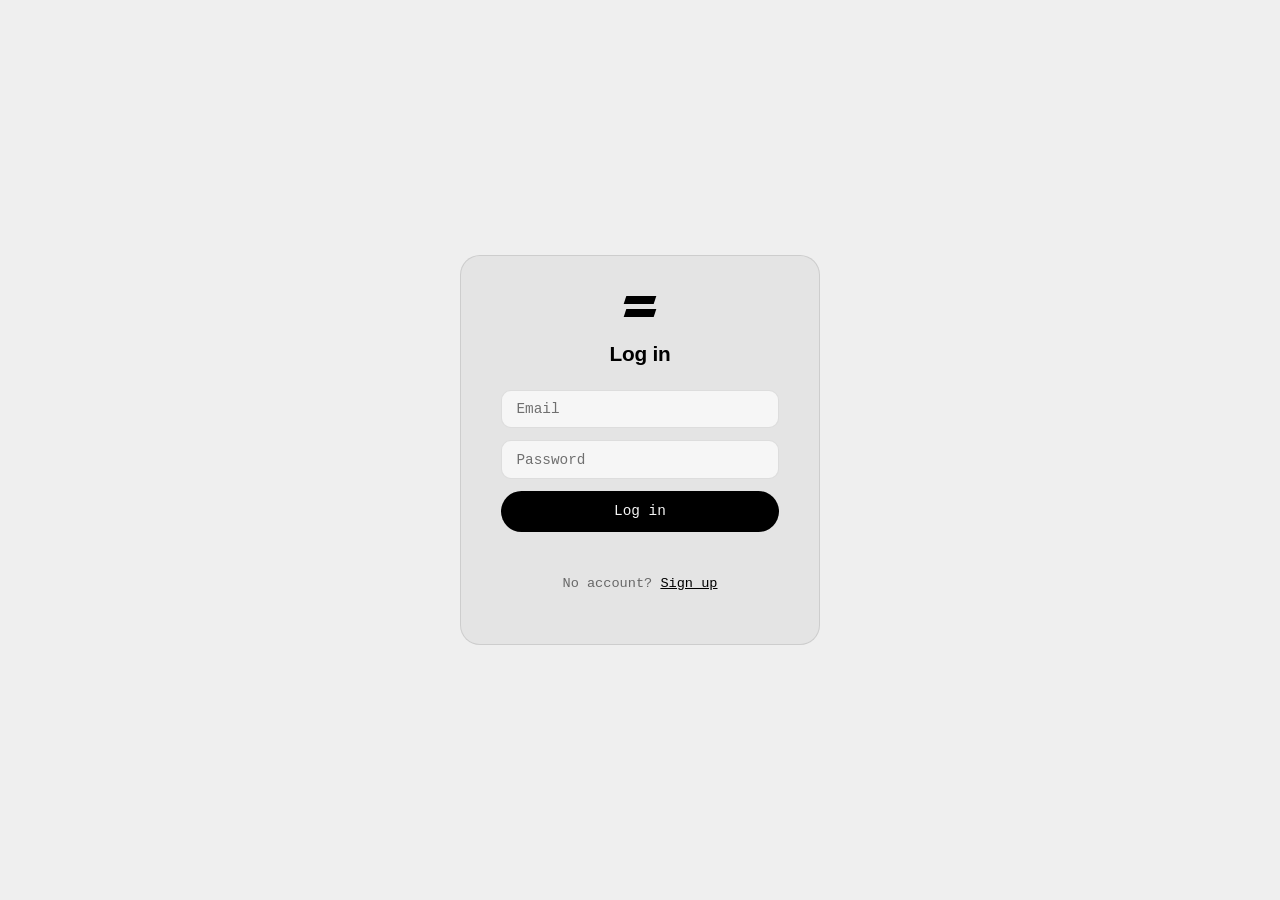
<file: static/login.html>
<!doctype html>
<html lang="en">
<head>
  <meta charset="utf-8" />
  <meta name="viewport" content="width=device-width, initial-scale=1" />
  <title>Log in -- Outreach Pipeline</title>
  <link rel="stylesheet" href="/static/styles.css?v=2" />
</head>
<body class="auth-body">
  <div class="auth-card">
    <div class="brand brand-centered">
      <span class="brand-mark" aria-hidden="true"></span>
    </div>
    <h1 class="auth-title">Log in</h1>
    <form id="login-form">
      <input type="email" id="email" placeholder="Email" autocomplete="email" required />
      <input type="password" id="password" placeholder="Password" autocomplete="current-password" required />
      <button type="submit" class="btn-primary btn-block">Log in</button>
    </form>
    <p class="auth-error" id="error"></p>
    <p class="auth-switch">No account? <a href="/signup">Sign up</a></p>
  </div>
  <script src="/static/auth.js?v=2"></script>
</body>
</html>
</file>
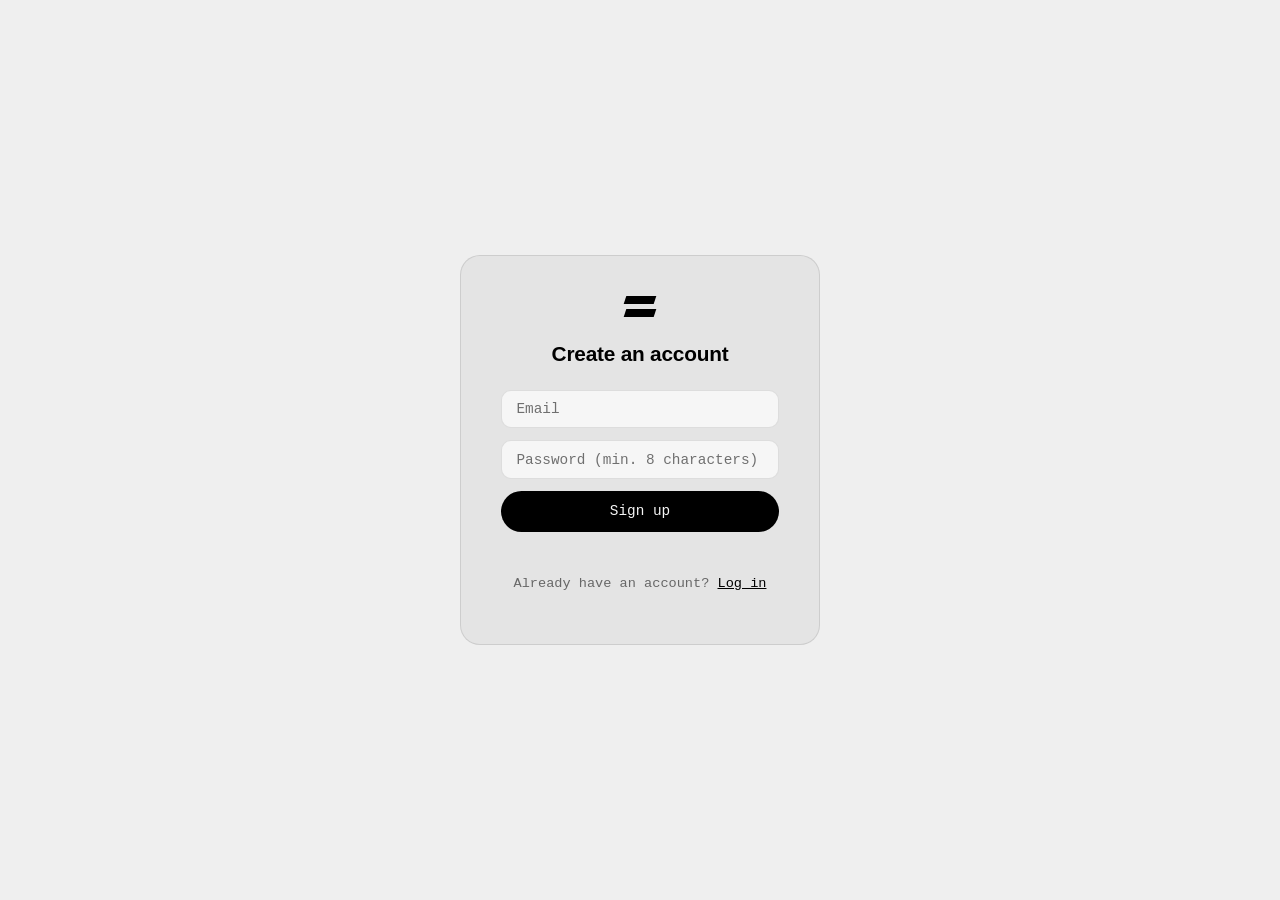
<file: static/signup.html>
<!doctype html>
<html lang="en">
<head>
  <meta charset="utf-8" />
  <meta name="viewport" content="width=device-width, initial-scale=1" />
  <title>Sign up -- Outreach Pipeline</title>
  <link rel="stylesheet" href="/static/styles.css?v=2" />
</head>
<body class="auth-body">
  <div class="auth-card">
    <div class="brand brand-centered">
      <span class="brand-mark" aria-hidden="true"></span>
    </div>
    <h1 class="auth-title">Create an account</h1>
    <form id="signup-form">
      <input type="email" id="email" placeholder="Email" autocomplete="email" required />
      <input type="password" id="password" placeholder="Password (min. 8 characters)" autocomplete="new-password" minlength="8" required />
      <button type="submit" class="btn-primary btn-block">Sign up</button>
    </form>
    <p class="auth-error" id="error"></p>
    <p class="auth-switch">Already have an account? <a href="/login">Log in</a></p>
  </div>
  <script src="/static/auth.js?v=2"></script>
</body>
</html>
</file>
<file: static/styles.css>
:root {
  --bg: #efefef;
  --panel: #e4e4e4;
  --panel-raised: #f6f6f6;
  --border: rgba(0, 0, 0, 0.1);
  --text: #000;
  --muted: rgba(0, 0, 0, 0.55);
  --green: #1a7f37;
  --green-bg: rgba(26, 127, 55, 0.1);
  --yellow: #8a6d1a;
  --yellow-bg: rgba(138, 109, 26, 0.12);
  --red: #b42318;
  --red-bg: rgba(180, 35, 24, 0.1);
  --accent-bg: rgba(0, 0, 0, 0.1);

  --font-heading: Geist, "Geist Fallback", -apple-system, "Helvetica Neue", Arial, sans-serif;
  --font-mono: ui-monospace, SFMono-Regular, "SF Mono", Menlo, Consolas, "Liberation Mono", monospace;
}

* { box-sizing: border-box; }

body {
  margin: 0;
  font-family: var(--font-mono);
  background: var(--bg);
  color: var(--text);
}

h1, h2, h3 { font-family: var(--font-heading); font-weight: 700; letter-spacing: -0.01em; }

/* --- brand mark: abstract two-bar logotype, not a copy of any company's asset --- */
.brand { display: flex; align-items: center; gap: 0.9rem; }
.brand-centered { justify-content: center; margin-bottom: 1.5rem; }
.brand-mark {
  display: inline-block;
  width: 30px;
  height: 22px;
  position: relative;
  flex-shrink: 0;
}
.brand-mark::before, .brand-mark::after {
  content: "";
  position: absolute;
  left: 0;
  width: 100%;
  height: 8px;
  background: var(--text);
  transform: skewX(-18deg);
}
.brand-mark::before { top: 0; }
.brand-mark::after { top: 13px; }

header {
  padding: 1.5rem 2rem 0.5rem;
  display: flex;
  align-items: center;
  justify-content: space-between;
}

header h1 { margin: 0; font-size: 1.3rem; }
.subtitle { color: var(--muted); margin: 0.25rem 0 0; font-size: 0.85rem; font-family: var(--font-mono); }

/* --- buttons --- */
.btn-primary, .btn-outline {
  font-family: var(--font-mono);
  font-size: 0.85rem;
  border-radius: 999px;
  padding: 0.55rem 1.4rem;
  cursor: pointer;
  border: 1px solid transparent;
  transition: opacity 0.15s;
  white-space: nowrap;
  flex-shrink: 0;
}
.btn-primary { background: #000; color: #f5f5f5; }
.btn-primary:hover { opacity: 0.85; }
.btn-outline { background: rgba(255, 255, 255, 0.6); color: var(--text); border-color: rgba(0, 0, 0, 0.15); }
.btn-outline:hover { background: rgba(255, 255, 255, 0.9); }
.btn-block { width: 100%; padding: 0.7rem 1rem; font-size: 0.9rem; }

#new-run {
  padding: 1rem 2rem;
}

#new-run-form {
  display: flex;
  gap: 0.5rem;
  flex-wrap: wrap;
}

#new-run-form input, .auth-card input {
  flex: 1;
  min-width: 160px;
  padding: 0.65rem 0.9rem;
  background: var(--panel-raised);
  border: 1px solid var(--border);
  border-radius: 10px;
  color: var(--text);
  font-family: var(--font-mono);
  font-size: 0.9rem;
}
#new-run-form input::placeholder, .auth-card input::placeholder { color: var(--muted); }

main {
  display: grid;
  grid-template-columns: 340px 1fr;
  gap: 1rem;
  padding: 0 2rem 2rem;
  align-items: start;
}

#runs-list h2, #run-detail h2, #queue-list-wrap h2, #request-detail h2 { font-size: 0.85rem; color: var(--muted); text-transform: uppercase; letter-spacing: 0.06em; font-family: var(--font-mono); font-weight: 600; }
#request-detail h2 { font-size: 1.1rem; text-transform: none; letter-spacing: -0.01em; color: var(--text); }

.run-row {
  padding: 0.7rem 0.9rem;
  border: 1px solid var(--border);
  border-radius: 12px;
  margin-bottom: 0.5rem;
  cursor: pointer;
  background: var(--panel-raised);
}

.run-row:hover { border-color: rgba(0, 0, 0, 0.3); }
.run-row.active { border-color: #000; }
.run-row .name { font-weight: 700; font-family: var(--font-heading); }
.run-row .company { color: var(--muted); font-size: 0.85rem; }

.badge {
  display: inline-block;
  padding: 0.15rem 0.6rem;
  border-radius: 999px;
  font-size: 0.68rem;
  font-weight: 700;
  text-transform: uppercase;
  margin-top: 0.3rem;
  font-family: var(--font-mono);
}
.badge.ready_for_review, .badge.sent { background: var(--green-bg); color: var(--green); }
.badge.flagged_no_signal, .badge.flagged_ungrounded, .badge.pending_approval, .badge.rejected { background: var(--yellow-bg); color: var(--yellow); }
.badge.error, .badge.send_failed { background: var(--red-bg); color: var(--red); }
.badge.pending, .badge.researching, .badge.judging, .badge.drafting, .badge.checking {
  background: var(--accent-bg); color: var(--text);
}

.header-actions { display: flex; gap: 0.6rem; align-items: center; }
.header-actions a.btn-outline { text-decoration: none; display: inline-flex; align-items: center; }

.muted { color: var(--muted); font-size: 0.85rem; }
.ok-text { color: var(--green); font-size: 0.85rem; font-weight: 600; }
.bad-text { color: var(--red); font-size: 0.85rem; font-weight: 600; }

/* --- admin dashboard --- */
#stats-row {
  display: flex;
  gap: 0.75rem;
  padding: 0 2rem 1rem;
  flex-wrap: wrap;
}
.stat-card {
  flex: 1;
  min-width: 130px;
  background: var(--panel-raised);
  border: 1px solid var(--border);
  border-radius: 14px;
  padding: 0.9rem 1.1rem;
}
.stat-card .stat-number {
  font-family: var(--font-heading);
  font-weight: 800;
  font-size: 1.8rem;
  line-height: 1.1;
  font-variant-numeric: tabular-nums;
}
.stat-card .stat-label {
  font-size: 0.72rem;
  text-transform: uppercase;
  letter-spacing: 0.06em;
  color: var(--muted);
  margin-top: 0.2rem;
}
.stat-card.total .stat-number { color: var(--text); }
.stat-card.pending .stat-number { color: var(--yellow); }
.stat-card.sent .stat-number { color: var(--green); }
.stat-card.rejected .stat-number { color: var(--red); }
.stat-card.failed .stat-number { color: var(--red); }

#request-detail .meta { color: var(--muted); font-size: 0.8rem; margin: 0.2rem 0 0.6rem; }

.admin-actions { display: flex; flex-direction: column; gap: 0.6rem; align-items: flex-start; }
.reject-block { display: flex; gap: 0.5rem; align-items: flex-start; width: 100%; }
.reject-block textarea {
  flex: 1;
  min-width: 200px;
  padding: 0.6rem 0.8rem;
  background: var(--panel-raised);
  border: 1px solid var(--border);
  border-radius: 10px;
  color: var(--text);
  font-family: var(--font-mono);
  font-size: 0.85rem;
  resize: vertical;
}
.reject-block textarea::placeholder { color: var(--muted); }

#run-detail, #request-detail {
  background: var(--panel);
  border: 1px solid var(--border);
  border-radius: 16px;
  padding: 1.2rem 1.5rem;
  min-height: 300px;
}

.empty-state { color: var(--muted); }

.stage-row {
  border: 1px solid var(--border);
  border-radius: 12px;
  margin-bottom: 0.5rem;
  overflow: hidden;
  background: var(--panel-raised);
}

.stage-header {
  display: flex;
  justify-content: space-between;
  align-items: center;
  padding: 0.6rem 0.9rem;
  cursor: pointer;
}

.stage-header .icon { margin-right: 0.5rem; }
.stage-body {
  padding: 0.8rem 0.9rem;
  font-size: 0.82rem;
  color: var(--muted);
  white-space: pre-wrap;
  display: none;
  border-top: 1px solid var(--border);
}
.stage-row.open .stage-body { display: block; }

.signal-item {
  border-left: 3px solid var(--border);
  padding: 0.3rem 0.6rem;
  margin-bottom: 0.4rem;
}
.signal-item.chosen { border-left-color: var(--green); }

.draft-box {
  border: 1px solid rgba(0, 0, 0, 0.25);
  border-radius: 14px;
  padding: 1rem 1.2rem;
  margin-top: 1rem;
  background: var(--panel-raised);
}
.draft-box h3 { margin-top: 0; font-size: 0.95rem; }
.draft-box .subject { font-weight: 700; margin-bottom: 0.5rem; font-family: var(--font-heading); }

a { color: var(--text); text-decoration: underline; }

/* --- auth pages --- */
.auth-body {
  display: flex;
  align-items: center;
  justify-content: center;
  min-height: 100vh;
}
.auth-card {
  background: var(--panel);
  border: 1px solid var(--border);
  border-radius: 20px;
  padding: 2.5rem;
  width: 100%;
  max-width: 360px;
}
.auth-title { text-align: center; margin: 0 0 1.5rem; font-size: 1.3rem; }
.auth-card form { display: flex; flex-direction: column; gap: 0.75rem; }
.auth-error { color: var(--red); text-align: center; min-height: 1.2em; font-size: 0.85rem; margin: 0.75rem 0 0; }
.auth-switch { text-align: center; color: var(--muted); font-size: 0.85rem; margin-top: 1rem; }
</file>
